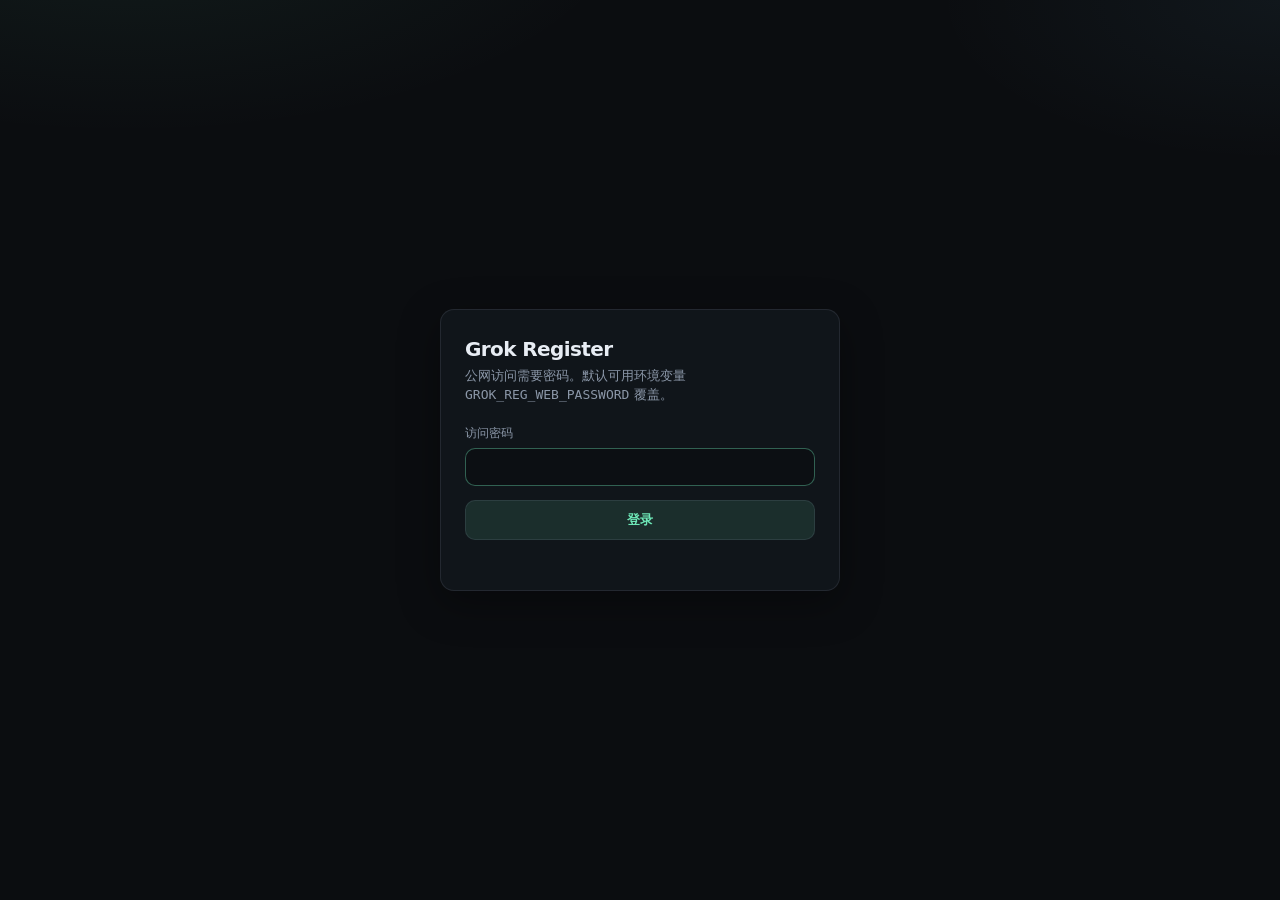
<file: templates/login.html>
<!DOCTYPE html>
<html lang="zh-CN">
<head>
  <meta charset="UTF-8" />
  <meta name="viewport" content="width=device-width, initial-scale=1" />
  <title>登录 · Grok Register</title>
  <link rel="stylesheet" href="/static/app.css" />
  <style>
    .login-page {
      min-height: 100vh;
      display: grid;
      place-items: center;
      padding: 24px;
    }
    .login-card {
      width: min(400px, 100%);
      background: var(--panel, rgba(18,22,28,.92));
      border: 1px solid var(--line, rgba(148,163,184,.14));
      border-radius: var(--radius, 14px);
      box-shadow: var(--shadow, 0 12px 40px rgba(0,0,0,.35));
      padding: 28px 24px 22px;
    }
    .login-card h1 {
      margin: 0 0 6px;
      font-size: 1.25rem;
      font-weight: 650;
    }
    .login-card .sub {
      margin: 0 0 20px;
      color: var(--muted, #8b97a8);
      font-size: 13px;
    }
    .login-card label {
      display: block;
      margin-bottom: 14px;
      font-size: 12px;
      color: var(--muted, #8b97a8);
    }
    .login-card input[type="password"],
    .login-card input[type="text"] {
      width: 100%;
      margin-top: 6px;
      padding: 10px 12px;
      border-radius: 10px;
      border: 1px solid var(--line, rgba(148,163,184,.14));
      background: rgba(0,0,0,.25);
      color: var(--text, #e8edf4);
      font-size: 14px;
      outline: none;
    }
    .login-card input:focus {
      border-color: var(--line-strong, rgba(110,231,183,.38));
    }
    .login-actions {
      display: flex;
      gap: 10px;
      margin-top: 8px;
    }
    .login-actions button {
      flex: 1;
      padding: 10px 14px;
      border-radius: 10px;
      border: 1px solid var(--line, rgba(148,163,184,.14));
      background: var(--accent-dim, rgba(110,231,183,.12));
      color: var(--accent, #6ee7b7);
      font-weight: 600;
      cursor: pointer;
    }
    .login-actions button:hover { filter: brightness(1.08); }
    .login-msg {
      min-height: 1.2em;
      margin: 12px 0 0;
      font-size: 13px;
      color: var(--danger, #fb7185);
    }
    .login-msg.ok { color: var(--accent, #6ee7b7); }
  </style>
</head>
<body>
  <div class="login-page">
    <form class="login-card" id="loginForm" autocomplete="on">
      <h1>Grok Register</h1>
      <p class="sub">公网访问需要密码。默认可用环境变量 <code>GROK_REG_WEB_PASSWORD</code> 覆盖。</p>
      <label>
        访问密码
        <input id="password" name="password" type="password" autocomplete="current-password" required autofocus />
      </label>
      <div class="login-actions">
        <button type="submit" id="loginBtn">登录</button>
      </div>
      <p class="login-msg" id="loginMsg"></p>
    </form>
  </div>
  <script>
    const form = document.getElementById("loginForm");
    const password = document.getElementById("password");
    const msg = document.getElementById("loginMsg");
    const btn = document.getElementById("loginBtn");
    const params = new URLSearchParams(location.search);
    const next = params.get("next") || "/";

    form.addEventListener("submit", async (e) => {
      e.preventDefault();
      msg.textContent = "";
      msg.className = "login-msg";
      btn.disabled = true;
      btn.textContent = "登录中…";
      try {
        const resp = await fetch("/api/auth/login", {
          method: "POST",
          headers: { "Content-Type": "application/json" },
          credentials: "same-origin",
          body: JSON.stringify({ password: password.value || "" }),
        });
        const data = await resp.json().catch(() => ({}));
        if (!resp.ok) {
          throw new Error(data.detail || data.message || `HTTP ${resp.status}`);
        }
        msg.className = "login-msg ok";
        msg.textContent = "登录成功，正在进入…";
        location.replace(next.startsWith("/") ? next : "/");
      } catch (err) {
        msg.textContent = err.message || "登录失败";
        password.focus();
        password.select();
      } finally {
        btn.disabled = false;
        btn.textContent = "登录";
      }
    });
  </script>
</body>
</html>
</file>
<file: static/app.css>
:root {
  --bg: #0b0d10;
  --panel: rgba(18, 22, 28, 0.92);
  --panel-soft: rgba(255, 255, 255, 0.03);
  --panel-strong: rgba(12, 15, 20, 0.96);
  --line: rgba(148, 163, 184, 0.14);
  --line-strong: rgba(110, 231, 183, 0.38);
  --text: #e8edf4;
  --muted: #8b97a8;
  --accent: #6ee7b7;
  --accent-dim: rgba(110, 231, 183, 0.12);
  --info: #7dd3fc;
  --warn: #fbbf24;
  --danger: #fb7185;
  --radius: 14px;
  --shadow: 0 12px 40px rgba(0, 0, 0, 0.35);
  --font: "SF Pro Text", "PingFang SC", "Segoe UI", system-ui, sans-serif;
  --mono: ui-monospace, "SF Mono", Menlo, Consolas, monospace;
}

* {
  box-sizing: border-box;
}

body {
  margin: 0;
  min-height: 100vh;
  color: var(--text);
  font-family: var(--font);
  font-size: 14px;
  line-height: 1.45;
  background:
    radial-gradient(ellipse 80% 50% at 10% -10%, rgba(110, 231, 183, 0.07), transparent 50%),
    radial-gradient(ellipse 60% 40% at 100% 0%, rgba(125, 211, 252, 0.05), transparent 45%),
    #0b0d10;
}

.shell {
  width: min(1440px, calc(100vw - 32px));
  margin: 0 auto;
  padding: 20px 0 32px;
}

.hero {
  display: flex;
  justify-content: space-between;
  gap: 20px;
  align-items: center;
  padding: 16px 18px;
  border: 1px solid var(--line);
  border-radius: var(--radius);
  background: var(--panel);
  box-shadow: var(--shadow);
}

.eyebrow,
.section-kicker {
  margin: 0 0 6px;
  color: var(--muted);
  letter-spacing: 0.12em;
  text-transform: uppercase;
  font-size: 11px;
  font-weight: 600;
}

h1 {
  margin: 0;
  font-size: clamp(22px, 2.4vw, 28px);
  line-height: 1.15;
  letter-spacing: -0.03em;
  font-weight: 650;
}

h2 {
  margin: 0;
  font-size: 14px;
  font-weight: 600;
  letter-spacing: -0.01em;
}

.subtitle {
  max-width: 560px;
  margin: 6px 0 0;
  color: var(--muted);
  font-size: 13px;
  line-height: 1.5;
}

.status-panel,
.control-panel,
.config-section,
.accounts,
.logs {
  border: 1px solid var(--line);
  background: var(--panel);
  backdrop-filter: blur(18px);
  border-radius: var(--radius);
}

.status-panel {
  min-width: 220px;
  padding: 18px;
  display: grid;
  gap: 10px;
}

.status-panel span,
#jobIdText {
  color: var(--muted);
}

.app-layout {
  display: grid;
  grid-template-columns: 168px minmax(0, 1fr);
  gap: 14px;
  margin: 14px 0 0;
  align-items: start;
}

.side-nav {
  position: sticky;
  top: 14px;
  display: grid;
  gap: 4px;
  padding: 10px;
  border: 1px solid var(--line);
  background: var(--panel);
  backdrop-filter: blur(12px);
  border-radius: var(--radius);
}

.tab-button {
  position: relative;
  width: 100%;
  color: var(--muted);
  background: transparent;
  border: 1px solid transparent;
  border-radius: 10px;
  padding: 10px 12px;
  text-align: left;
  font-size: 13px;
  font-weight: 500;
  cursor: pointer;
  transition:
    color 140ms ease,
    background 140ms ease,
    border-color 140ms ease;
}

.tab-button::after {
  position: absolute;
  top: 10px;
  bottom: 10px;
  left: 0;
  width: 2px;
  height: auto;
  content: "";
  background: transparent;
  border-radius: 2px;
}

.tab-button.active {
  color: var(--text);
  border-color: var(--line);
  background: var(--accent-dim);
}

.tab-button:hover {
  color: var(--text);
  background: rgba(255, 255, 255, 0.04);
}

.tab-button.active::after {
  background: var(--accent);
}

.tab-panel {
  display: none;
  animation: panel-in 180ms ease-out;
}

.main-panel {
  min-width: 0;
}

.tab-panel.active {
  display: block;
}

@keyframes panel-in {
  from {
    opacity: 0;
    transform: translateY(8px);
  }
  to {
    opacity: 1;
    transform: translateY(0);
  }
}

.register-layout {
  display: grid;
  grid-template-columns: minmax(0, 1fr) 220px;
  gap: 16px;
  align-items: start;
}

.dashboard-hero,
.dashboard-panel,
.metric-tile,
.flow-step {
  border: 1px solid var(--line);
  background: var(--panel);
  backdrop-filter: blur(10px);
}

.dashboard-hero {
  position: relative;
  display: grid;
  grid-template-columns: minmax(0, 1fr) auto;
  gap: 12px 16px;
  align-items: center;
  padding: 12px 14px;
  overflow: hidden;
  border-radius: var(--radius);
  background: var(--panel);
  box-shadow: var(--shadow);
}

.dashboard-hero::after {
  display: none;
}

.war-command {
  min-height: 0;
}

.war-command-main {
  display: flex;
  flex-wrap: wrap;
  align-items: center;
  gap: 12px 18px;
  min-width: 0;
}

.war-command-brand {
  display: grid;
  gap: 2px;
  min-width: 0;
}

.war-command-brand .section-kicker {
  margin: 0;
}

.war-command-brand h2 {
  font-size: 16px;
  font-weight: 650;
  letter-spacing: -0.02em;
  line-height: 1.2;
}

.war-status-cluster {
  display: flex;
  flex-wrap: wrap;
  align-items: center;
  gap: 10px 14px;
  min-width: 0;
}

.war-status-pill {
  display: inline-flex;
  align-items: center;
  gap: 8px;
  padding: 6px 10px;
  border-radius: 999px;
  border: 1px solid var(--line);
  background: rgba(0, 0, 0, 0.22);
}

.war-status-pill span {
  color: var(--muted);
  font-size: 11px;
  font-weight: 600;
  text-transform: uppercase;
  letter-spacing: 0.06em;
}

.war-status-pill strong {
  font-size: 13px;
  font-weight: 650;
  letter-spacing: -0.01em;
}

.war-status-pill strong.is-running {
  color: var(--accent);
}

.war-command-stats {
  display: flex;
  flex-wrap: wrap;
  align-items: center;
  gap: 6px 12px;
  color: var(--muted);
  font-size: 12px;
  font-variant-numeric: tabular-nums;
}

.war-command-stats small {
  color: var(--text);
  font-size: 12px;
}

.dashboard-title {
  position: relative;
  z-index: 1;
  display: grid;
  gap: 6px;
  align-content: center;
  min-height: 0;
}

.dashboard-title h2 {
  max-width: 720px;
  font-size: clamp(18px, 2vw, 22px);
  line-height: 1.2;
  letter-spacing: -0.03em;
  font-weight: 650;
}

.dashboard-title p:last-child {
  max-width: 560px;
  margin: 0;
  color: var(--muted);
  font-size: 13px;
  line-height: 1.5;
}

.dashboard-live {
  position: relative;
  z-index: 1;
  display: grid;
  align-self: stretch;
  gap: 6px;
  padding: 12px;
  border: 1px solid var(--line);
  border-radius: 12px;
  background: rgba(0, 0, 0, 0.22);
}

.dashboard-live span,
.dashboard-live small,
.metric-tile small,
.flow-step small {
  color: var(--muted);
}

.dashboard-live strong {
  font-size: 18px;
  font-weight: 650;
  letter-spacing: -0.02em;
}

.dashboard-metrics {
  display: grid;
  grid-template-columns: repeat(4, minmax(0, 1fr));
  gap: 10px;
  margin: 10px 0;
}

.metric-tile {
  display: grid;
  gap: 4px;
  align-content: start;
  min-height: 0;
  padding: 12px 13px;
  border-radius: 12px;
  background: var(--panel);
  animation: metric-in 220ms ease both;
}

.metric-tile span {
  color: var(--muted);
  font-size: 11px;
  font-weight: 600;
  letter-spacing: 0.02em;
}

.metric-tile strong {
  font-size: clamp(22px, 2.1vw, 28px);
  line-height: 1.1;
  letter-spacing: -0.03em;
  font-weight: 650;
  font-variant-numeric: tabular-nums;
}

.metric-tile small {
  font-size: 11px;
  line-height: 1.35;
}

.metric-bar {
  display: block;
  width: 100%;
  height: 4px;
  margin-top: 6px;
  border-radius: 999px;
  overflow: hidden;
  background: rgba(255, 255, 255, 0.06);
}

.metric-bar::after {
  display: block;
  width: var(--metric-pct, 0%);
  height: 100%;
  content: "";
  border-radius: inherit;
  background: linear-gradient(90deg, var(--accent), var(--info));
  transition: width 240ms ease;
}

.metric-primary {
  border-color: var(--line-strong);
  background:
    linear-gradient(160deg, var(--accent-dim), transparent 70%),
    var(--panel);
}

.metric-alert strong {
  color: var(--danger);
}

.pipeline-wrap {
  margin: 0 0 12px;
  padding: 12px;
  border: 1px solid var(--line);
  border-radius: var(--radius);
  background: var(--panel);
}

.pipeline-head {
  margin-bottom: 10px;
}

.pipeline-head .section-kicker {
  margin-bottom: 2px;
}

.dashboard-flow {
  display: grid;
  grid-template-columns: repeat(5, minmax(0, 1fr));
  gap: 8px;
  margin: 0;
}

.flow-step {
  position: relative;
  display: grid;
  gap: 4px;
  min-height: 0;
  padding: 10px;
  overflow: hidden;
  border-radius: 10px;
  border: 1px solid rgba(148, 163, 184, 0.1);
  background: rgba(0, 0, 0, 0.16);
}

.flow-step span {
  color: var(--muted);
  font-size: 11px;
  font-weight: 500;
}

.flow-step strong {
  font-size: 18px;
  letter-spacing: -0.03em;
  font-weight: 650;
  font-variant-numeric: tabular-nums;
}

.flow-step small {
  font-size: 11px;
  line-height: 1.3;
}

.flow-step i {
  display: block;
  width: 100%;
  height: 3px;
  overflow: hidden;
  border-radius: 999px;
  background: rgba(255, 255, 255, 0.06);
  margin-top: 4px;
}

.flow-step i::after {
  display: block;
  width: var(--flow-percent);
  height: 100%;
  content: "";
  border-radius: inherit;
  background: linear-gradient(90deg, var(--accent), var(--info));
}

.dashboard-grid {
  display: grid;
  grid-template-columns: repeat(2, minmax(0, 1fr));
  gap: 12px;
}

.dashboard-panel {
  display: grid;
  gap: 12px;
  padding: 14px;
  border-radius: var(--radius);
}

.dashboard-panel-wide {
  grid-column: 1 / -1;
}

.panel-head {
  display: flex;
  gap: 12px;
  align-items: end;
  justify-content: space-between;
}

.mix-list {
  display: grid;
  gap: 10px;
}

.mix-row {
  display: grid;
  gap: 6px;
}

.mix-meta,
.source-item {
  display: flex;
  justify-content: space-between;
  gap: 12px;
  align-items: center;
}

.mix-meta span,
.source-item span {
  min-width: 0;
  overflow: hidden;
  color: var(--muted);
  text-overflow: ellipsis;
  white-space: nowrap;
  font-size: 12px;
}

.mix-meta strong {
  font-size: 12px;
  font-variant-numeric: tabular-nums;
}

.mix-track {
  height: 5px;
  overflow: hidden;
  border-radius: 999px;
  background: rgba(255, 255, 255, 0.06);
}

.mix-track span {
  display: block;
  height: 100%;
  border-radius: inherit;
  background: var(--info);
}

.mix-row.ok .mix-track span {
  background: var(--accent);
}

.mix-row.warn .mix-track span {
  background: var(--warn);
}

.mix-row.bad .mix-track span {
  background: var(--danger);
}

.source-list {
  display: grid;
  gap: 8px;
}

.source-item {
  min-height: 46px;
  padding: 10px 12px;
  border: 1px solid rgba(196, 255, 215, 0.1);
  border-radius: 14px;
  background: rgba(5, 8, 6, 0.44);
}

.dashboard-empty {
  margin: 0;
  color: var(--muted);
  font-size: 13px;
}

.war-actions {
  display: flex;
  flex-wrap: wrap;
  justify-content: flex-end;
  gap: 6px;
  flex-shrink: 0;
}

.ghost-btn {
  appearance: none;
  border: 1px solid var(--line);
  background: rgba(255, 255, 255, 0.03);
  color: var(--text);
  border-radius: 8px;
  padding: 6px 10px;
  font-size: 12px;
  font-weight: 500;
  cursor: pointer;
  transition: border-color 140ms ease, background 140ms ease, opacity 140ms ease;
}

.ghost-btn:hover:not(:disabled) {
  border-color: var(--line-strong);
  background: var(--accent-dim);
}

.ghost-btn:disabled {
  opacity: 0.4;
  cursor: not-allowed;
}

.ghost-btn.danger-btn {
  border-color: rgba(251, 113, 133, 0.35);
  color: #fda4af;
}

.ghost-btn.danger-btn:hover:not(:disabled) {
  background: rgba(251, 113, 133, 0.1);
}

.alert-strip {
  display: flex;
  flex-wrap: wrap;
  gap: 6px;
  margin: 10px 0 0;
}

.alert-chip {
  border: 1px solid var(--line);
  border-radius: 8px;
  padding: 5px 10px;
  font-size: 12px;
  background: rgba(0, 0, 0, 0.2);
  color: var(--muted);
}

.alert-chip.level-ok {
  border-color: rgba(110, 231, 183, 0.3);
  color: var(--accent);
  background: var(--accent-dim);
}

.alert-chip.level-info {
  border-color: rgba(125, 211, 252, 0.28);
  color: var(--info);
  background: rgba(125, 211, 252, 0.08);
}

.alert-chip.level-warn {
  border-color: rgba(251, 191, 36, 0.32);
  color: var(--warn);
  background: rgba(251, 191, 36, 0.08);
}

.alert-chip.level-danger {
  border-color: rgba(251, 113, 133, 0.35);
  color: #fda4af;
  background: rgba(251, 113, 133, 0.08);
}

.metric-ok {
  border-color: rgba(110, 231, 183, 0.28);
}

.metric-tile.metric-ok strong {
  color: var(--accent);
}

#dashboardStatusText.is-running {
  color: var(--accent);
}

.domain-heat {
  display: grid;
  grid-template-columns: repeat(auto-fill, minmax(160px, 1fr));
  gap: 8px;
}

.domain-chip {
  appearance: none;
  text-align: left;
  display: grid;
  gap: 4px;
  min-height: 0;
  padding: 10px 11px;
  border-radius: 10px;
  border: 1px solid var(--line);
  background: rgba(0, 0, 0, 0.18);
  color: var(--text);
  cursor: pointer;
  transition: border-color 140ms ease, background 140ms ease;
}

.domain-chip:hover {
  border-color: var(--line-strong);
  background: rgba(255, 255, 255, 0.03);
}

.domain-chip strong {
  font-size: 12px;
  font-weight: 600;
  overflow: hidden;
  text-overflow: ellipsis;
  white-space: nowrap;
  font-family: var(--mono);
}

.domain-chip span {
  color: var(--muted);
  font-size: 11px;
  font-variant-numeric: tabular-nums;
}

.domain-chip.is-ok {
  border-color: rgba(110, 231, 183, 0.28);
  background: var(--accent-dim);
}

.domain-chip.is-cool {
  border-color: rgba(251, 191, 36, 0.3);
  background: rgba(251, 191, 36, 0.06);
}

.domain-chip.is-bad,
.domain-chip.is-disabled {
  border-color: rgba(251, 113, 133, 0.28);
  opacity: 0.8;
}

.fail-feed {
  display: grid;
  gap: 6px;
  max-height: 240px;
  overflow: auto;
}

.fail-item {
  display: grid;
  grid-template-columns: auto 1fr;
  gap: 8px;
  align-items: start;
  padding: 8px 10px;
  border-radius: 10px;
  border: 1px solid var(--line);
  background: rgba(0, 0, 0, 0.18);
}

.fail-tag {
  display: inline-flex;
  align-items: center;
  min-height: 20px;
  padding: 1px 7px;
  border-radius: 6px;
  background: rgba(251, 113, 133, 0.12);
  color: #fda4af;
  font-size: 11px;
  font-weight: 500;
  white-space: nowrap;
}

.fail-item code {
  color: var(--muted);
  font-size: 11px;
  line-height: 1.4;
  word-break: break-all;
  white-space: pre-wrap;
  font-family: var(--mono);
}

.runtime-chips {
  display: flex;
  flex-wrap: wrap;
  gap: 6px;
  margin-bottom: 8px;
}

.runtime-chip {
  display: grid;
  gap: 2px;
  min-width: 76px;
  padding: 7px 9px;
  border-radius: 8px;
  border: 1px solid var(--line);
  background: rgba(0, 0, 0, 0.16);
}

.runtime-chip span {
  color: var(--muted);
  font-size: 10px;
  text-transform: uppercase;
  letter-spacing: 0.06em;
}

.runtime-chip strong {
  font-size: 12px;
  font-weight: 600;
}

.war-log {
  margin: 0;
  max-height: 220px;
  overflow: auto;
  padding: 10px 12px;
  border-radius: 10px;
  border: 1px solid var(--line);
  background: rgba(0, 0, 0, 0.35);
  color: #a8b4c4;
  font-size: 11px;
  line-height: 1.5;
  white-space: pre-wrap;
  word-break: break-word;
  font-family: var(--mono);
}

.chart-row {
  display: grid;
  grid-template-columns: repeat(2, minmax(0, 1fr));
  gap: 12px;
  margin: 0 0 12px;
}

.chart-panel {
  min-height: 0;
}

.chart-canvas {
  min-height: 180px;
  border-radius: 10px;
  border: 1px solid var(--line);
  background: rgba(0, 0, 0, 0.22);
  overflow: hidden;
}

.chart-svg {
  display: block;
  width: 100%;
  height: 180px;
}

.chart-grid {
  stroke: rgba(148, 163, 184, 0.1);
  stroke-width: 1;
}

.chart-axis {
  fill: var(--muted);
  font-size: 10px;
  font-family: var(--font);
}

.chart-line {
  fill: none;
  stroke: var(--accent);
  stroke-width: 2;
  stroke-linecap: round;
  stroke-linejoin: round;
}

.chart-area {
  fill: rgba(110, 231, 183, 0.1);
}

.chart-dot {
  fill: var(--accent);
  stroke: #0b0d10;
  stroke-width: 1.5;
}

.chart-dot.bad {
  fill: var(--danger);
}

.chart-legend {
  display: flex;
  flex-wrap: wrap;
  gap: 6px 10px;
  margin-top: 8px;
}

.legend-item {
  display: inline-flex;
  align-items: center;
  gap: 5px;
  color: var(--muted);
  font-size: 11px;
}

.legend-item i {
  width: 8px;
  height: 8px;
  border-radius: 2px;
  display: inline-block;
}

.legend-item em {
  font-style: normal;
}

.chart-empty {
  padding: 20px 12px;
}

.mix-track {
  height: 6px;
}

.panel-head {
  align-items: center;
}

.panel-head .section-kicker {
  margin-bottom: 2px;
}

.source-item {
  min-height: 40px;
  padding: 8px 10px;
  border-radius: 8px;
  border-color: var(--line);
  background: rgba(0, 0, 0, 0.16);
}

@media (max-width: 1100px) {
  .chart-row {
    grid-template-columns: 1fr;
  }
}

.ops-secondary-row {
  display: grid;
  grid-template-columns: 1.2fr 1fr;
  gap: 10px;
  margin: 10px 0;
}

.econ-blurb {
  margin: 0;
  color: var(--text);
  font-size: 13px;
  line-height: 1.45;
}

.econ-grid {
  display: grid;
  grid-template-columns: repeat(4, minmax(0, 1fr));
  gap: 8px;
}

.econ-cell {
  display: grid;
  gap: 2px;
  padding: 8px 10px;
  border-radius: 8px;
  border: 1px solid var(--line);
  background: rgba(0, 0, 0, 0.16);
}

.econ-cell span {
  color: var(--muted);
  font-size: 10px;
  text-transform: uppercase;
  letter-spacing: 0.04em;
}

.econ-cell strong {
  font-size: 14px;
  font-variant-numeric: tabular-nums;
}

.ap-toggle {
  display: inline-flex;
  align-items: center;
  gap: 6px;
  padding: 6px 10px;
  border-radius: 8px;
  border: 1px solid var(--line);
  background: rgba(0, 0, 0, 0.18);
  color: var(--text);
  font-size: 12px;
  font-weight: 600;
  cursor: pointer;
  user-select: none;
}

.ap-toggle input {
  margin: 0;
  accent-color: var(--accent);
}

.ap-actions {
  display: grid;
  gap: 6px;
  max-height: 160px;
  overflow: auto;
}

.ap-group-title {
  color: var(--muted);
  font-size: 11px;
  font-weight: 600;
  letter-spacing: 0.06em;
  text-transform: uppercase;
  margin-top: 2px;
}

.ap-item {
  display: grid;
  gap: 2px;
  padding: 8px 10px;
  border-radius: 8px;
  border: 1px solid var(--line);
  background: rgba(0, 0, 0, 0.16);
}

.ap-item.applied {
  border-color: rgba(110, 231, 183, 0.28);
  background: var(--accent-dim);
}

.ap-item strong {
  font-size: 12px;
  font-family: var(--mono);
}

.ap-item span {
  color: var(--muted);
  font-size: 11px;
}

.preset-section .hint-inline {
  margin: 4px 0 0;
  color: var(--muted);
  font-size: 12px;
}

.preset-row {
  display: grid;
  grid-template-columns: repeat(4, minmax(0, 1fr));
  gap: 8px;
}

.preset-chip {
  display: grid;
  gap: 4px;
  text-align: left;
  padding: 12px;
  border-radius: 10px;
  border: 1px solid var(--line);
  background: rgba(0, 0, 0, 0.18);
  color: var(--text);
  cursor: pointer;
  transition: border-color 140ms ease, background 140ms ease;
}

.preset-chip:hover {
  border-color: var(--line-strong);
  background: var(--accent-dim);
}

.preset-chip strong {
  font-size: 13px;
}

.preset-chip span {
  color: var(--muted);
  font-size: 11px;
  line-height: 1.35;
  font-weight: 400;
}

.notify-actions {
  display: flex;
  flex-wrap: wrap;
  align-items: center;
  gap: 10px;
  margin-top: 10px;
}

@media (max-width: 1100px) {
  .ops-secondary-row,
  .preset-row,
  .econ-grid {
    grid-template-columns: 1fr 1fr;
  }
}

@media (max-width: 760px) {
  .ops-secondary-row,
  .preset-row,
  .econ-grid {
    grid-template-columns: 1fr;
  }
}

.sr-only {
  position: absolute;
  width: 1px;
  height: 1px;
  padding: 0;
  margin: -1px;
  overflow: hidden;
  clip: rect(0, 0, 0, 0);
  white-space: nowrap;
  border: 0;
}

@keyframes metric-in {
  from {
    opacity: 0;
    transform: translateY(10px);
  }
  to {
    opacity: 1;
    transform: translateY(0);
  }
}

.config-workspace {
  display: grid;
  gap: 12px;
  min-width: 0;
}

.config-subnav {
  display: flex;
  flex-wrap: wrap;
  gap: 6px;
  padding: 8px;
  border: 1px solid var(--line);
  border-radius: var(--radius);
  background: var(--panel);
}

.config-subnav-btn {
  appearance: none;
  border: 1px solid transparent;
  background: transparent;
  color: var(--muted);
  border-radius: 8px;
  padding: 8px 12px;
  font-size: 13px;
  font-weight: 600;
  cursor: pointer;
  transition: color 140ms ease, background 140ms ease, border-color 140ms ease;
}

.config-subnav-btn:hover {
  color: var(--text);
  background: rgba(255, 255, 255, 0.04);
  filter: none;
  transform: none;
}

.config-subnav-btn.active {
  color: var(--text);
  border-color: var(--line-strong);
  background: var(--accent-dim);
}

.config-stack {
  display: grid;
  gap: 14px;
}

.config-section {
  display: grid;
  gap: 14px;
  padding: 16px;
  background:
    linear-gradient(180deg, var(--panel-soft), transparent 58%),
    var(--panel);
}

.config-section[hidden] {
  display: none !important;
}

.section-copy {
  display: flex;
  justify-content: space-between;
  gap: 16px;
  align-items: end;
  flex-wrap: wrap;
}

.section-copy h2 {
  line-height: 1.35;
}

.config-grid {
  display: grid;
  grid-template-columns: repeat(auto-fit, minmax(240px, 1fr));
  gap: 12px;
}

label {
  display: grid;
  gap: 7px;
  color: var(--muted);
  font-size: 13px;
}

label.wide {
  grid-column: 1 / -1;
}

label.check {
  align-content: end;
  grid-template-columns: 18px 1fr;
  color: var(--text);
}

input,
select {
  width: 100%;
  border: 1px solid var(--line);
  border-radius: 12px;
  padding: 12px 13px;
  color: var(--text);
  background: rgba(5, 8, 6, 0.72);
  outline: none;
  min-width: 0;
}

input:focus,
select:focus {
  border-color: var(--accent);
}

.control-panel {
  position: sticky;
  top: 18px;
  padding: 12px;
  display: grid;
  align-content: start;
  gap: 10px;
}

button {
  border: 0;
  border-radius: 10px;
  padding: 10px 14px;
  color: #0b1220;
  background: #e2e8f0;
  cursor: pointer;
  font-weight: 600;
  font-size: 13px;
  transition:
    filter 140ms ease,
    background 140ms ease,
    opacity 140ms ease;
}

button:hover:not(:disabled) {
  filter: brightness(1.05);
}

button.primary {
  background: var(--accent);
  color: #06281c;
}

button.danger {
  color: #fff;
  background: var(--danger);
}

button:disabled {
  opacity: 0.45;
  cursor: not-allowed;
}

.message {
  min-height: 44px;
  margin: 6px 0 0;
  color: var(--muted);
  font-size: 13px;
}

.accounts {
  overflow: hidden;
}

.accounts-head {
  display: flex;
  justify-content: space-between;
  gap: 16px;
  padding: 16px;
  border-bottom: 1px solid var(--line);
}

.accounts-head p,
.hint {
  margin: 6px 0 0;
  color: var(--muted);
  font-size: 13px;
}

.accounts-actions {
  display: flex;
  gap: 10px;
  align-items: start;
}

.hint {
  padding: 0 16px 12px;
}

.accounts-export-bar {
  display: flex;
  flex-wrap: wrap;
  gap: 10px;
  align-items: center;
  padding: 0 16px 10px;
  color: var(--muted);
  font-size: 13px;
}

.accounts-export-bar .export-label {
  margin-right: 4px;
  color: var(--text);
  font-weight: 600;
}

.accounts-toolbar {
  display: flex;
  flex-wrap: wrap;
  gap: 10px;
  align-items: center;
  padding: 0 16px 14px;
}

label.compact,
.toolbar-field {
  display: inline-flex;
  width: auto;
  min-height: 42px;
  align-items: center;
  gap: 8px;
  padding: 9px 11px;
  border: 1px solid var(--line);
  border-radius: 12px;
  color: var(--text);
  background: rgba(5, 8, 6, 0.48);
}

label.compact input {
  width: auto;
}

.toolbar-field select {
  width: auto;
  min-width: 92px;
  padding: 8px 10px;
}

.toolbar-field.wide {
  flex: 1 1 220px;
  min-width: 200px;
}

.toolbar-field input[type="search"] {
  width: 100%;
  min-width: 160px;
  padding: 8px 10px;
  border: 1px solid var(--line);
  border-radius: 10px;
  background: rgba(0, 0, 0, 0.2);
  color: var(--text);
}

td.status-ok {
  color: #7dffa5;
}

td.status-failed {
  color: #ff8f8f;
}

.column-menu {
  position: relative;
}

.column-menu summary {
  min-height: 42px;
  padding: 11px 13px;
  border: 1px solid var(--line);
  border-radius: 12px;
  color: var(--text);
  background: rgba(5, 8, 6, 0.48);
  cursor: pointer;
  font-size: 13px;
  font-weight: 700;
  list-style: none;
}

.column-menu summary::-webkit-details-marker {
  display: none;
}

.column-options {
  position: absolute;
  z-index: 5;
  top: calc(100% + 8px);
  right: 0;
  display: grid;
  min-width: 210px;
  gap: 8px;
  padding: 10px;
  border: 1px solid var(--line);
  border-radius: 14px;
  background: var(--panel-strong);
  box-shadow: var(--shadow);
}

.table-wrap {
  overflow: auto;
}

.th-sort {
  display: inline-flex;
  align-items: center;
  gap: 4px;
  width: 100%;
  margin: 0;
  padding: 0;
  border: 0;
  background: transparent;
  color: inherit;
  font: inherit;
  font-weight: 600;
  text-align: left;
  cursor: pointer;
}

.th-sort:hover {
  color: var(--accent);
  filter: none;
  transform: none;
}

.th-sort.active {
  color: var(--accent);
}

.sort-mark {
  font-style: normal;
  font-size: 11px;
  opacity: 0.65;
  font-weight: 500;
}

.th-sort.active .sort-mark {
  opacity: 1;
}

.time-column {
  white-space: nowrap;
  font-variant-numeric: tabular-nums;
  font-size: 12px;
}

table {
  width: 100%;
  min-width: 1240px;
  border-collapse: collapse;
}

th,
td {
  padding: 12px;
  border-top: 1px solid rgba(196, 255, 215, 0.1);
  text-align: left;
  font-size: 13px;
  white-space: nowrap;
}

th {
  color: var(--accent);
  font-weight: 700;
}

td {
  color: var(--text);
}

.email-column {
  min-width: 220px;
}

.token-column,
.source-column {
  min-width: 150px;
}

.status-column {
  max-width: 132px;
  width: 120px;
  overflow: hidden;
  text-overflow: ellipsis;
  white-space: nowrap;
}

td.status-column[title] {
  cursor: help;
}

td.empty {
  color: var(--muted);
  text-align: center;
}

.push-ok {
  color: var(--accent);
}

.push-running {
  color: #79b7ff;
}

.push-failed {
  color: var(--danger);
}

.account-check {
  width: auto;
}

.pagination {
  display: flex;
  flex-wrap: wrap;
  gap: 10px;
  align-items: center;
  justify-content: flex-end;
  padding: 12px 16px 16px;
  border-top: 1px solid rgba(196, 255, 215, 0.1);
}

.pagination-summary,
.page-current {
  color: var(--muted);
  font-size: 13px;
}

.page-button {
  padding: 9px 12px;
  color: var(--text);
  border: 1px solid var(--line);
  background: rgba(255, 255, 255, 0.06);
}

.logs {
  overflow: hidden;
}

.logs-head {
  display: flex;
  justify-content: space-between;
  gap: 12px;
  padding: 14px 16px;
  border-bottom: 1px solid var(--line);
}

#jobIdText {
  font-size: 13px;
}

#logBox {
  min-height: 520px;
  max-height: 68vh;
  margin: 0;
  padding: 18px;
  overflow: auto;
  white-space: pre-wrap;
  color: #c9f6d3;
  background: rgba(1, 3, 2, 0.54);
}

@media (max-width: 1100px) {
  .app-layout {
    grid-template-columns: 156px minmax(0, 1fr);
  }

  .register-layout {
    grid-template-columns: 1fr;
  }

  .config-subnav {
    overflow-x: auto;
    flex-wrap: nowrap;
  }

  .config-subnav-btn {
    flex: 0 0 auto;
  }

  .dashboard-hero.war-command {
    grid-template-columns: 1fr;
  }

  .war-actions {
    justify-content: flex-start;
  }

  .dashboard-metrics {
    grid-template-columns: repeat(2, minmax(0, 1fr));
  }

  .dashboard-flow,
  .dashboard-grid {
    grid-template-columns: 1fr;
  }

  .dashboard-title {
    min-height: 0;
  }

  .control-panel {
    position: static;
  }
}

@media (max-width: 760px) {
  .shell {
    width: min(100% - 16px, 1440px);
    padding: 12px 0;
  }

  .hero {
    display: grid;
    align-items: start;
  }

  .app-layout {
    grid-template-columns: 1fr;
  }

  .side-nav {
    position: static;
    display: flex;
    overflow-x: auto;
  }

  .side-nav .section-kicker {
    display: none;
  }

  .side-nav .tab-button {
    width: auto;
    min-width: max-content;
  }

  .side-nav .tab-button::after {
    top: auto;
    right: 14px;
    bottom: 0;
    left: 14px;
    width: auto;
    height: 2px;
  }

  .main-panel {
    overflow-x: auto;
  }

  .tab-button {
    white-space: nowrap;
  }

  .config-grid {
    grid-template-columns: 1fr;
  }

  .accounts-head,
  .accounts-actions,
  .pagination {
    display: grid;
    justify-content: stretch;
  }

  .accounts-toolbar {
    align-items: stretch;
  }

  label.compact,
  .toolbar-field,
  .column-menu {
    width: 100%;
  }

  .column-options {
    position: static;
    margin-top: 8px;
  }
}
</file>
